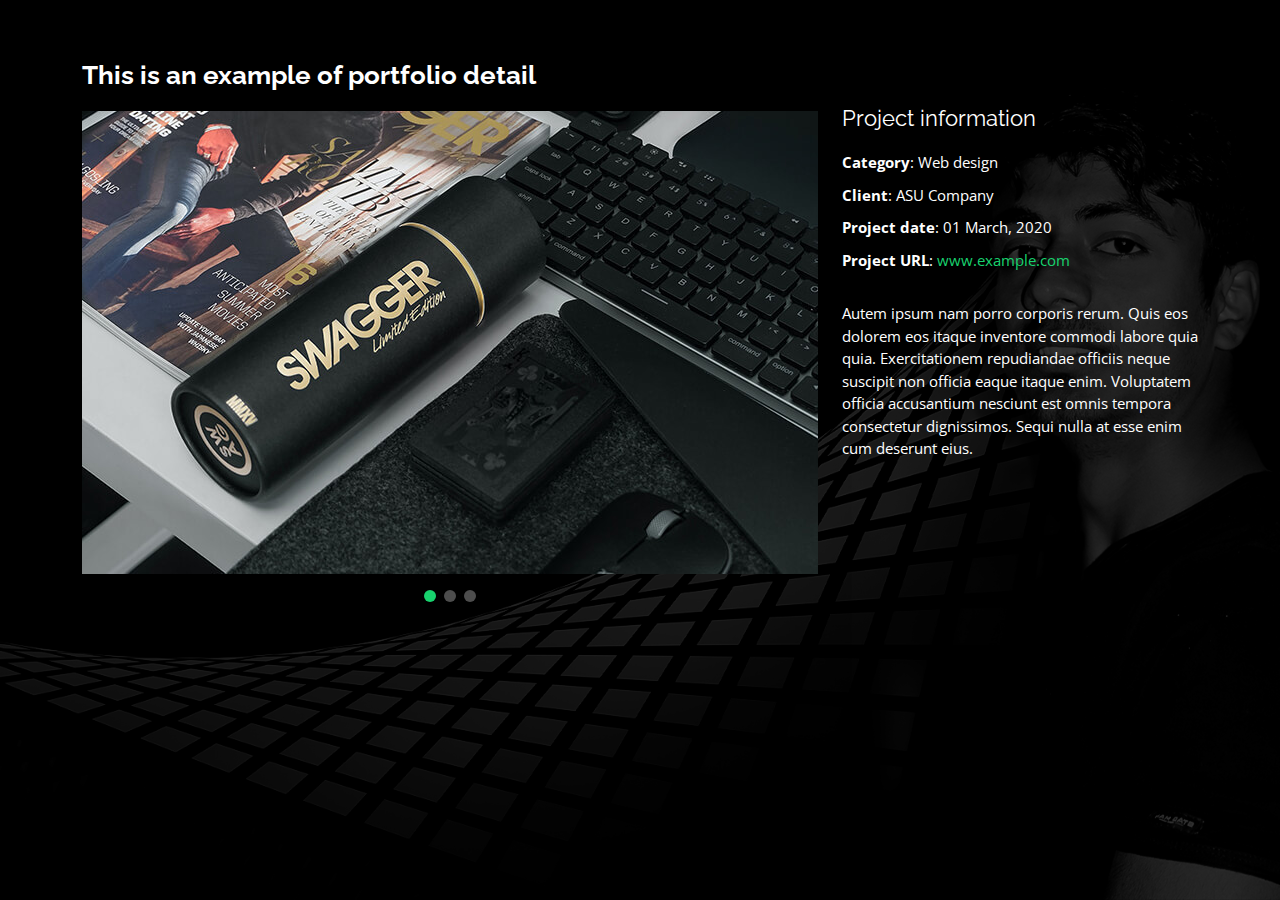
<file: portfolio-details.html>
<!DOCTYPE html>
<html lang="en">

<head>
  <meta charset="utf-8">
  <meta content="width=device-width, initial-scale=1.0" name="viewport">

  <title>Portfolio Details - Personal Bootstrap Template</title>
  <meta content="" name="description">
  <meta content="" name="keywords">

  <!-- Favicons -->
  <link href="assets/img/favicon.png" rel="icon">
  <link href="assets/img/apple-touch-icon.png" rel="apple-touch-icon">

  <!-- Google Fonts -->
  <link href="https://fonts.googleapis.com/css?family=Open+Sans:300,300i,400,400i,600,600i,700,700i|Raleway:300,300i,400,400i,500,500i,600,600i,700,700i|Poppins:300,300i,400,400i,500,500i,600,600i,700,700i" rel="stylesheet">

  <!-- Vendor CSS Files -->
  <link href="assets/vendor/bootstrap/css/bootstrap.min.css" rel="stylesheet">
  <link href="assets/vendor/bootstrap-icons/bootstrap-icons.css" rel="stylesheet">
  <link href="assets/vendor/boxicons/css/boxicons.min.css" rel="stylesheet">
  <link href="assets/vendor/glightbox/css/glightbox.min.css" rel="stylesheet">
  <link href="assets/vendor/remixicon/remixicon.css" rel="stylesheet">
  <link href="assets/vendor/swiper/swiper-bundle.min.css" rel="stylesheet">

  <!-- Template Main CSS File -->
  <link href="assets/css/style.css" rel="stylesheet">

  <!-- =======================================================
  * Template Name: Personal
  * Updated: Mar 10 2023 with Bootstrap v5.2.3
  * Template URL: https://bootstrapmade.com/personal-free-resume-bootstrap-template/
  * Author: BootstrapMade.com
  * License: https://bootstrapmade.com/license/
  ======================================================== -->
</head>

<body>

  <main id="main">

    <!-- ======= Portfolio Details ======= -->
    <div id="portfolio-details" class="portfolio-details">
      <div class="container">

        <div class="row">

          <div class="col-lg-8">
            <h2 class="portfolio-title">This is an example of portfolio detail</h2>

            <div class="portfolio-details-slider swiper">
              <div class="swiper-wrapper align-items-center">

                <div class="swiper-slide">
                  <img src="assets/img/portfolio/portfolio-details-1.jpg" alt="">
                </div>

                <div class="swiper-slide">
                  <img src="assets/img/portfolio/portfolio-details-2.jpg" alt="">
                </div>

                <div class="swiper-slide">
                  <img src="assets/img/portfolio/portfolio-details-3.jpg" alt="">
                </div>

              </div>
              <div class="swiper-pagination"></div>
            </div>

          </div>

          <div class="col-lg-4 portfolio-info">
            <h3>Project information</h3>
            <ul>
              <li><strong>Category</strong>: Web design</li>
              <li><strong>Client</strong>: ASU Company</li>
              <li><strong>Project date</strong>: 01 March, 2020</li>
              <li><strong>Project URL</strong>: <a href="#">www.example.com</a></li>
            </ul>

            <p>
              Autem ipsum nam porro corporis rerum. Quis eos dolorem eos itaque inventore commodi labore quia quia. Exercitationem repudiandae officiis neque suscipit non officia eaque itaque enim. Voluptatem officia accusantium nesciunt est omnis tempora consectetur dignissimos. Sequi nulla at esse enim cum deserunt eius.
            </p>
          </div>

        </div>

      </div>
    </div><!-- End Portfolio Details -->

  </main><!-- End #main -->

  <div class="credits">
    <!-- All the links in the footer should remain intact. -->
    <!-- You can delete the links only if you purchased the pro version. -->
    <!-- Licensing information: https://bootstrapmade.com/license/ -->
    <!-- Purchase the pro version with working PHP/AJAX contact form: https://bootstrapmade.com/personal-free-resume-bootstrap-template/ -->
    <a href="https://bootstrapmade.com/"></a>
  </div>

  <!-- Vendor JS Files -->
  <script src="assets/vendor/purecounter/purecounter_vanilla.js"></script>
  <script src="assets/vendor/bootstrap/js/bootstrap.bundle.min.js"></script>
  <script src="assets/vendor/glightbox/js/glightbox.min.js"></script>
  <script src="assets/vendor/isotope-layout/isotope.pkgd.min.js"></script>
  <script src="assets/vendor/swiper/swiper-bundle.min.js"></script>
  <script src="assets/vendor/waypoints/noframework.waypoints.js"></script>
  <script src="assets/vendor/php-email-form/validate.js"></script>

  <!-- Template Main JS File -->
  <script src="assets/js/main.js"></script>

</body>

</html>
</file>
<file: assets/css/style.css>
/**
* Template Name: Personal
* Updated: Mar 10 2023 with Bootstrap v5.2.3
* Template URL: https://bootstrapmade.com/personal-free-resume-bootstrap-template/
* Author: BootstrapMade.com
* License: https://bootstrapmade.com/license/
*/

/*--------------------------------------------------------------
# General
--------------------------------------------------------------*/
body {
  font-family: "Open Sans", sans-serif;
  background-color: #040404;
  color: #fff;
  position: relative;
  background: transparent;
}

body::before {
  content: "";
  position: fixed;
  background: #040404 url("../img/bg.jpg") top right no-repeat;
  background-size: cover;
  left: 0;
  right: 0;
  top: 0;
  height: 100vh;
  z-index: -1;
}

@media (min-width: 1024px) {
  body::before {
    background-attachment: fixed;
  }
}

a {
  color: #18d26e;
  text-decoration: none;
}

a:hover {
  color: #35e888;
  text-decoration: none;
}

h1,
h2,
h3,
h4,
h5,
h6 {
  font-family: "Raleway", sans-serif;
}

/*--------------------------------------------------------------
# Header
--------------------------------------------------------------*/
#header {
  transition: ease-in-out 0.3s;
  position: relative;
  height: 100vh;
  display: flex;
  align-items: center;
  z-index: 997;
  overflow-y: auto;
}

#header * {
  transition: ease-in-out 0.3s;
}

#header h1 {
  font-size: 48px;
  margin: 0;
  padding: 0;
  line-height: 1;
  font-weight: 700;
  font-family: "Poppins", sans-serif;
}

#header h1 a,
#header h1 a:hover {
  color: #fcff16;
  line-height: 1;
  display: inline-block;
}

#header h2 {
  font-size: 24px;
  margin-top: 20px;
  color: rgba(255, 255, 255, 0.8);
}

#header h2 span {
  color: #fff;
  border-bottom: 2px solid #fcff16;
  padding-bottom: 6px;
}

#header img {
  padding: 0;
  margin: 0;
}

#header .social-links {
  margin-top: 40px;
  display: flex;
}

#header .social-links a {
  font-size: 16px;
  display: flex;
  justify-content: center;
  align-items: center;
  background: rgba(255, 255, 255, 0.1);
  color: #fff;
  line-height: 1;
  margin-right: 8px;
  border-radius: 50%;
  width: 40px;
  height: 40px;
}

#header .social-links a:hover {
  background: #15bb62;
}

@media (max-width: 992px) {
  #header h1 {
    font-size: 36px;
  }

  #header h2 {
    font-size: 20px;
    line-height: 30px;
  }

  #header .social-links {
    margin-top: 15px;
  }

  #header .container {
    display: flex;
    flex-direction: column;
    align-items: center;
  }
}

/* Header Top */
#header.header-top {
  height: 80px;
  position: fixed;
  left: 0;
  top: 0;
  right: 0;
  background: rgba(0, 0, 0, 0.9);
}

#header.header-top .social-links,
#header.header-top h2 {
  display: none;
}

#header.header-top h1 {
  margin-right: auto;
  font-size: 36px;
}

#header.header-top .container {
  display: flex;
  align-items: center;
}

#header.header-top .navbar {
  margin: 0;
}

@media (max-width: 768px) {
  #header.header-top {
    height: 60px;
  }

  #header.header-top h1 {
    font-size: 26px;
  }
}

/*--------------------------------------------------------------
# Navigation Menu
--------------------------------------------------------------*/
/**
* Desktop Navigation 
*/
.navbar {
  padding: 0;
  margin-top: 35px;
}

.navbar ul {
  margin: 0;
  padding: 0;
  display: flex;
  list-style: none;
  align-items: center;
}

.navbar li {
  position: relative;
}

.navbar li+li {
  margin-left: 30px;
}

.navbar a,
.navbar a:focus {
  display: flex;
  align-items: center;
  justify-content: space-between;
  padding: 0;
  font-family: "Poppins", sans-serif;
  font-size: 16px;
  font-weight: 400;
  color: rgba(255, 255, 255, 0.7);
  white-space: nowrap;
  transition: 0.3s;
}

.navbar a i,
.navbar a:focus i {
  font-size: 12px;
  line-height: 0;
  margin-left: 5px;
}

.navbar a:before {
  content: "";
  position: absolute;
  width: 0;
  height: 2px;
  bottom: -4px;
  left: 0;
  background-color: #fcff16;
  visibility: hidden;
  width: 0px;
  transition: all 0.3s ease-in-out 0s;
}

.navbar a:hover:before,
.navbar li:hover>a:before,
.navbar .active:before {
  visibility: visible;
  width: 25px;
}

.navbar a:hover,
.navbar .active,
.navbar .active:focus,
.navbar li:hover>a {
  color: #fff;
}

/**
* Mobile Navigation 
*/
.mobile-nav-toggle {
  color: #fff;
  font-size: 28px;
  cursor: pointer;
  display: none;
  line-height: 0;
  transition: 0.5s;
  position: fixed;
  right: 15px;
  top: 15px;
}

@media (max-width: 991px) {
  .mobile-nav-toggle {
    display: block;
  }

  .navbar ul {
    display: none;
  }
}

.navbar-mobile {
  position: fixed;
  overflow: hidden;
  top: 0;
  right: 0;
  left: 0;
  bottom: 0;
  background: rgba(0, 0, 0, 0.9);
  transition: 0.3s;
  z-index: 999;
  margin-top: 0;
}

.navbar-mobile .mobile-nav-toggle {
  position: absolute;
  top: 15px;
  right: 15px;
}

.navbar-mobile ul {
  display: block;
  position: absolute;
  top: 55px;
  right: 15px;
  bottom: 45px;
  left: 15px;
  padding: 10px 0;
  overflow-y: auto;
  transition: 0.3s;
  border: 2px solid rgba(255, 255, 255, 0.2);
}

.navbar-mobile li {
  padding: 12px 20px;
}

.navbar-mobile li+li {
  margin: 0;
}

.navbar-mobile a,
.navbar-mobile a:focus {
  font-size: 16px;
  position: relative;
}

/*--------------------------------------------------------------
# Sections General
--------------------------------------------------------------*/
section {
  overflow: hidden;
  position: absolute;
  width: 100%;
  top: 140px;
  bottom: 100%;
  opacity: 0;
  transition: ease-in-out 0.4s;
  z-index: 2;
}

section.section-show {
  top: 100px;
  bottom: auto;
  opacity: 1;
  padding-bottom: 45px;
}

section .container {
  background: rgba(0, 0, 0, 0.9);
  padding: 30px;
}

@media (max-width: 768px) {
  section {
    top: 120px;
  }

  section.section-show {
    top: 80px;
  }
}

.section-title h2 {
  font-size: 14px;
  font-weight: 500;
  padding: 0;
  line-height: 1px;
  margin: 0 0 20px 0;
  letter-spacing: 2px;
  text-transform: uppercase;
  color: #aaaaaa;
  font-family: "Poppins", sans-serif;
}

.section-title h2::after {
  content: "";
  width: 120px;
  height: 1px;
  display: inline-block;
  background: #4ceb95;
  margin: 4px 10px;
}

.section-title p {
  margin: 0;
  margin: -15px 0 15px 0;
  font-size: 36px;
  font-weight: 700;
  text-transform: uppercase;
  font-family: "Poppins", sans-serif;
  color: #fff;
}

/*--------------------------------------------------------------
# About
--------------------------------------------------------------*/
.about-me .content h3 {
  font-weight: 700;
  font-size: 26px;
  color: #fcff16;
}

.about-me .content ul {
  list-style: none;
  padding: 0;
}

.about-me .content ul li {
  margin-bottom: 20px;
  display: flex;
  align-items: center;
}

.about-me .content ul strong {
  margin-right: 10px;
}

.about-me .content ul i {
  font-size: 16px;
  margin-right: 5px;
  color: #fcff16;
  line-height: 0;
}

.about-me .content p:last-child {
  margin-bottom: 0;
}

/*--------------------------------------------------------------
# Counts
--------------------------------------------------------------*/
.counts {
  padding: 70px 0 60px;
}

.counts .count-box {
  padding: 30px 30px 25px 30px;
  width: 100%;
  position: relative;
  text-align: center;
  background: rgba(255, 255, 255, 0.08);
}

.counts .count-box i {
  position: absolute;
  top: -25px;
  left: 50%;
  transform: translateX(-50%);
  font-size: 24px;
  background: rgba(255, 255, 255, 0.1);
  padding: 12px;
  color: #fcff16;
  border-radius: 50px;
  line-height: 0;
}

.counts .count-box span {
  font-size: 36px;
  display: block;
  font-weight: 600;
  color: #fff;
}

.counts .count-box p {
  padding: 0;
  margin: 0;
  font-family: "Raleway", sans-serif;
  font-size: 14px;
}

/*--------------------------------------------------------------
# Skills
--------------------------------------------------------------*/
.skills .progress {
  height: 60px;
  display: block;
  background: none;
  border-radius: 0;
}

.skills .progress .skill {
  padding: 10px 0;
  margin: 0;
  text-transform: uppercase;
  display: block;
  font-weight: 600;
  font-family: "Poppins", sans-serif;
  color: #fff;
}

.skills .progress .skill .val {
  float: right;
  font-style: normal;
}

.skills .progress-bar-wrap {
  background: rgba(255, 255, 255, 0.2);
}

.skills .progress-bar {
  width: 1px;
  height: 10px;
  transition: 0.9s;
  background-color: #fcff16;
}

/*--------------------------------------------------------------
# Interests
--------------------------------------------------------------*/
.interests .icon-box {
  display: flex;
  align-items: center;
  padding: 20px;
  background: rgba(255, 255, 255, 0.08);
  transition: ease-in-out 0.3s;
}

.interests .icon-box i {
  font-size: 32px;
  padding-right: 10px;
  line-height: 1;
}

.interests .icon-box h3 {
  font-weight: 700;
  margin: 0;
  padding: 0;
  line-height: 1;
  font-size: 16px;
  color: #fff;
}

.interests .icon-box:hover {
  background: rgba(255, 255, 255, 0.12);
}

/*--------------------------------------------------------------
# Testimonials
--------------------------------------------------------------*/
.testimonials .testimonials-carousel,
.testimonials .testimonials-slider {
  overflow: hidden;
}

.testimonials .testimonial-item {
  box-sizing: content-box;
  min-height: 320px;
}

.testimonials .testimonial-item .testimonial-img {
  width: 90px;
  border-radius: 50%;
  margin: -40px 0 0 40px;
  position: relative;
  z-index: 2;
  border: 6px solid rgba(255, 255, 255, 0.12);
}

.testimonials .testimonial-item h3 {
  font-size: 18px;
  font-weight: bold;
  margin: 10px 0 5px 45px;
  color: #fff;
}

.testimonials .testimonial-item h4 {
  font-size: 14px;
  color: #999;
  margin: 0 0 0 45px;
}

.testimonials .testimonial-item .quote-icon-left,
.testimonials .testimonial-item .quote-icon-right {
  color: rgba(255, 255, 255, 0.25);
  font-size: 26px;
}

.testimonials .testimonial-item .quote-icon-left {
  display: inline-block;
  left: -5px;
  position: relative;
}

.testimonials .testimonial-item .quote-icon-right {
  display: inline-block;
  right: -5px;
  position: relative;
  top: 10px;
}

.testimonials .testimonial-item p {
  font-style: italic;
  margin: 0 15px 0 15px;
  padding: 20px 20px 60px 20px;
  background: rgba(255, 255, 255, 0.1);
  position: relative;
  border-radius: 6px;
  position: relative;
  z-index: 1;
}

.testimonials .swiper-pagination {
  margin-top: 20px;
  position: relative;
}

.testimonials .swiper-pagination .swiper-pagination-bullet {
  width: 12px;
  height: 12px;
  opacity: 1;
  background-color: rgba(255, 255, 255, 0.3);
}

.testimonials .swiper-pagination .swiper-pagination-bullet-active {
  background-color: #18d26e;
}

/*--------------------------------------------------------------
# Resume
--------------------------------------------------------------*/
.resume .resume-title {
  font-size: 26px;
  font-weight: 700;
  margin-top: 20px;
  margin-bottom: 20px;
  color: #fff;
}

.resume .resume-item {
  padding: 0 0 20px 20px;
  margin-top: -2px;
  border-left: 2px solid rgba(255, 255, 255, 0.2);
  position: relative;
}

.resume .resume-item h4 {
  line-height: 18px;
  font-size: 18px;
  font-weight: 600;
  text-transform: uppercase;
  font-family: "Poppins", sans-serif;
  color: #fcff16;
  margin-bottom: 10px;
}

.resume .resume-item h5 {
  font-size: 16px;
  background: rgba(255, 255, 255, 0.15);
  padding: 5px 15px;
  display: inline-block;
  font-weight: 600;
  margin-bottom: 10px;
}

.resume .resume-item ul {
  padding-left: 20px;
}

.resume .resume-item ul li {
  padding-bottom: 10px;
}

.resume .resume-item:last-child {
  padding-bottom: 0;
}

.resume .resume-item::before {
  content: "";
  position: absolute;
  width: 16px;
  height: 16px;
  border-radius: 50px;
  left: -9px;
  top: 0;
  background: #fcff16;
  border: 2px solid #fcff16;
}

/*--------------------------------------------------------------
# Services
--------------------------------------------------------------*/
.services .icon-box {
  text-align: center;
  background: rgba(204, 204, 204, 0.1);
  padding: 80px 20px;
  transition: all ease-in-out 0.3s;
}

.services .icon-box .icon {
  margin: 0 auto;
  width: 64px;
  height: 64px;
  background: #18d26e;
  border-radius: 5px;
  transition: all 0.3s ease-out 0s;
  display: flex;
  align-items: center;
  justify-content: center;
  margin-bottom: 20px;
  transform-style: preserve-3d;
}

.services .icon-box .icon i {
  color: #fff;
  font-size: 28px;
}

.services .icon-box .icon::before {
  position: absolute;
  content: "";
  left: -8px;
  top: -8px;
  height: 100%;
  width: 100%;
  background: rgba(255, 255, 255, 0.15);
  border-radius: 5px;
  transition: all 0.3s ease-out 0s;
  transform: translateZ(-1px);
}

.services .icon-box h4 {
  font-weight: 700;
  margin-bottom: 15px;
  font-size: 24px;
}

.services .icon-box h4 a {
  color: #fff;
}

.services .icon-box p {
  line-height: 24px;
  font-size: 14px;
  margin-bottom: 0;
}

.services .icon-box:hover {
  background: #18d26e;
  border-color: #18d26e;
}

.services .icon-box:hover .icon {
  background: #fff;
}

.services .icon-box:hover .icon i {
  color: #18d26e;
}

.services .icon-box:hover .icon::before {
  background: #35e888;
}

.services .icon-box:hover h4 a,
.services .icon-box:hover p {
  color: #fff;
}

/*--------------------------------------------------------------
# Portfolio
--------------------------------------------------------------*/
.portfolio .portfolio-item {
  margin-bottom: 30px;
}

.portfolio #portfolio-flters {
  padding: 0;
  margin: 0 auto 15px auto;
  list-style: none;
  text-align: center;
  border-radius: 50px;
  padding: 2px 15px;
}

.portfolio #portfolio-flters li {
  cursor: pointer;
  display: inline-block;
  padding: 8px 16px 10px 16px;
  font-size: 14px;
  font-weight: 600;
  line-height: 1;
  text-transform: uppercase;
  color: #fff;
  background: rgba(255, 255, 255, 0.1);
  margin: 0 3px 10px 3px;
  transition: all 0.3s ease-in-out;
  border-radius: 4px;
}

.portfolio #portfolio-flters li:hover,
.portfolio #portfolio-flters li.filter-active {
  background: #18d26e;
}

.portfolio #portfolio-flters li:last-child {
  margin-right: 0;
}

.portfolio .portfolio-wrap {
  transition: 0.3s;
  position: relative;
  overflow: hidden;
  z-index: 1;
  background: rgba(0, 0, 0, 0.6);
}

.portfolio .portfolio-wrap::before {
  content: "";
  background: rgba(0, 0, 0, 0.6);
  position: absolute;
  left: 30px;
  right: 30px;
  top: 30px;
  bottom: 30px;
  transition: all ease-in-out 0.3s;
  z-index: 2;
  opacity: 0;
}

.portfolio .portfolio-wrap .portfolio-info {
  opacity: 0;
  position: absolute;
  top: 0;
  left: 0;
  right: 0;
  bottom: 0;
  text-align: center;
  z-index: 3;
  transition: all ease-in-out 0.3s;
  display: flex;
  flex-direction: column;
  justify-content: center;
  align-items: center;
}

.portfolio .portfolio-wrap .portfolio-info::before {
  display: block;
  content: "";
  width: 48px;
  height: 48px;
  position: absolute;
  top: 35px;
  left: 35px;
  border-top: 3px solid #fff;
  border-left: 3px solid #fff;
  transition: all 0.5s ease 0s;
  z-index: 9994;
}

.portfolio .portfolio-wrap .portfolio-info::after {
  display: block;
  content: "";
  width: 48px;
  height: 48px;
  position: absolute;
  bottom: 35px;
  right: 35px;
  border-bottom: 3px solid #fff;
  border-right: 3px solid #fff;
  transition: all 0.5s ease 0s;
  z-index: 9994;
}

.portfolio .portfolio-wrap .portfolio-info h4 {
  font-size: 20px;
  color: #fff;
  font-weight: 600;
}

.portfolio .portfolio-wrap .portfolio-info p {
  color: #ffffff;
  font-size: 14px;
  text-transform: uppercase;
  padding: 0;
  margin: 0;
}

.portfolio .portfolio-wrap .portfolio-links {
  text-align: center;
  z-index: 4;
}

.portfolio .portfolio-wrap .portfolio-links a {
  color: #fff;
  margin: 0 2px;
  font-size: 28px;
  display: inline-block;
  transition: 0.3s;
}

.portfolio .portfolio-wrap .portfolio-links a:hover {
  color: #63eda3;
}

.portfolio .portfolio-wrap:hover::before {
  top: 0;
  left: 0;
  right: 0;
  bottom: 0;
  opacity: 1;
}

.portfolio .portfolio-wrap:hover .portfolio-info {
  opacity: 1;
}

.portfolio .portfolio-wrap:hover .portfolio-info::before {
  top: 15px;
  left: 15px;
}

.portfolio .portfolio-wrap:hover .portfolio-info::after {
  bottom: 15px;
  right: 15px;
}

/*--------------------------------------------------------------
# Portfolio Details
--------------------------------------------------------------*/
.portfolio-details {
  padding-top: 40px;
  background: rgba(0, 0, 0, 0.8);
  position: fixed;
  left: 0;
  right: 0;
  top: 0;
  bottom: 0;
  overflow-y: auto;
}

.portfolio-details .container {
  padding-top: 20px;
  padding-bottom: 40px;
}

.portfolio-details .portfolio-title {
  font-size: 26px;
  font-weight: 700;
  margin-bottom: 20px;
}

.portfolio-details .portfolio-info {
  padding-top: 45px;
}

.portfolio-details .portfolio-info h3 {
  font-size: 22px;
  font-weight: 400;
  margin-bottom: 20px;
}

.portfolio-details .portfolio-info ul {
  list-style: none;
  padding: 0;
  font-size: 15px;
}

.portfolio-details .portfolio-info ul li+li {
  margin-top: 10px;
}

.portfolio-details .portfolio-info p {
  font-size: 15px;
  padding: 15px 0 0 0;
}

@media (max-width: 992px) {
  .portfolio-details .portfolio-info {
    padding-top: 20px;
  }
}

.portfolio-details .swiper-pagination {
  margin-top: 20px;
  position: relative;
}

.portfolio-details .swiper-pagination .swiper-pagination-bullet {
  width: 12px;
  height: 12px;
  opacity: 1;
  background-color: rgba(255, 255, 255, 0.3);
}

.portfolio-details .swiper-pagination .swiper-pagination-bullet-active {
  background-color: #18d26e;
}

/*--------------------------------------------------------------
# Contact
--------------------------------------------------------------*/
.contact .info-box {
  color: #444444;
  padding: 20px;
  width: 100%;
  background: rgba(255, 255, 255, 0.08);
}

.contact .info-box i.bx {
  font-size: 24px;
  color: #fcff16;
  border-radius: 50%;
  padding: 14px;
  float: left;
  background: rgba(255, 255, 255, 0.1);
}

.contact .info-box h3 {
  font-size: 20px;
  color: rgba(255, 255, 255, 0.5);
  font-weight: 700;
  margin: 10px 0 8px 68px;
}

.contact .info-box p {
  padding: 0;
  color: #fff;
  line-height: 24px;
  font-size: 14px;
  margin: 0 0 0 68px;
}

.contact .info-box .social-links {
  margin: 5px 0 0 68px;
  display: flex;
}

.contact .info-box .social-links a {
  font-size: 18px;
  display: inline-block;
  color: #fff;
  line-height: 1;
  margin-right: 12px;
  transition: 0.3s;
}

.contact .info-box .social-links a:hover {
  color: #fcff16;
}

.contact .php-email-form {
  padding: 30px;
  background: rgba(255, 255, 255, 0.08);
}

.contact .php-email-form .error-message {
  display: none;
  background: rgba(255, 255, 255, 0.08);
  background: #ed3c0d;
  text-align: left;
  padding: 15px;
  font-weight: 600;
}

.contact .php-email-form .error-message br+br {
  margin-top: 25px;
}

.contact .php-email-form .sent-message {
  display: none;
  background: rgba(255, 255, 255, 0.08);
  background: #fcff16;
  text-align: center;
  padding: 15px;
  font-weight: 600;
}

.contact .php-email-form .loading {
  display: none;
  background: rgba(255, 255, 255, 0.08);
  text-align: center;
  padding: 15px;
}

.contact .php-email-form .loading:before {
  content: "";
  display: inline-block;
  border-radius: 50%;
  width: 24px;
  height: 24px;
  margin: 0 10px -6px 0;
  border: 3px solid #18d26e;
  border-top-color: #eee;
  animation: animate-loading 1s linear infinite;
}

.contact .php-email-form input,
.contact .php-email-form textarea {
  border-radius: 0;
  box-shadow: none;
  font-size: 14px;
  background: rgba(255, 255, 255, 0.08);
  border: 0;
  transition: 0.3s;
  color: #fff;
}

.contact .php-email-form input:focus,
.contact .php-email-form textarea:focus {
  background-color: rgba(255, 255, 255, 0.11);
}

.contact .php-email-form input::-moz-placeholder,
.contact .php-email-form textarea::-moz-placeholder {
  color: rgba(255, 255, 255, 0.3);
  opacity: 1;
}

.contact .php-email-form input::placeholder,
.contact .php-email-form textarea::placeholder {
  color: rgba(255, 255, 255, 0.3);
  opacity: 1;
}

.contact .php-email-form input {
  padding: 10px 15px;
}

.contact .php-email-form textarea {
  padding: 12px 15px;
}

.contact .php-email-form button[type=submit] {
  background: #15bb62;
  border: 0;
  padding: 10px 30px;
  color: #fff;
  transition: 0.4s;
  border-radius: 4px;
}

.contact .php-email-form button[type=submit]:hover {
  background:#fcff16;
}

@keyframes animate-loading {
  0% {
    transform: rotate(0deg);
  }

  100% {
    transform: rotate(360deg);
  }
}

/*--------------------------------------------------------------
# Credits
--------------------------------------------------------------*/
.credits {
  position: fixed;
  right: 0;
  left: 0;
  bottom: 0;
  padding: 15px;
  text-align: right;
  font-size: 13px;
  color: #fff;
  z-index: 999999;
}

@media (max-width: 992px) {
  .credits {
    text-align: center;
    padding: 10px;
    background: rgba(0, 0, 0, 0.8);
  }
}

.credits a {
  color: #18d26e;
  transition: 0.3s;
}

.credits a:hover {
  color: #fff;
}
</file>
